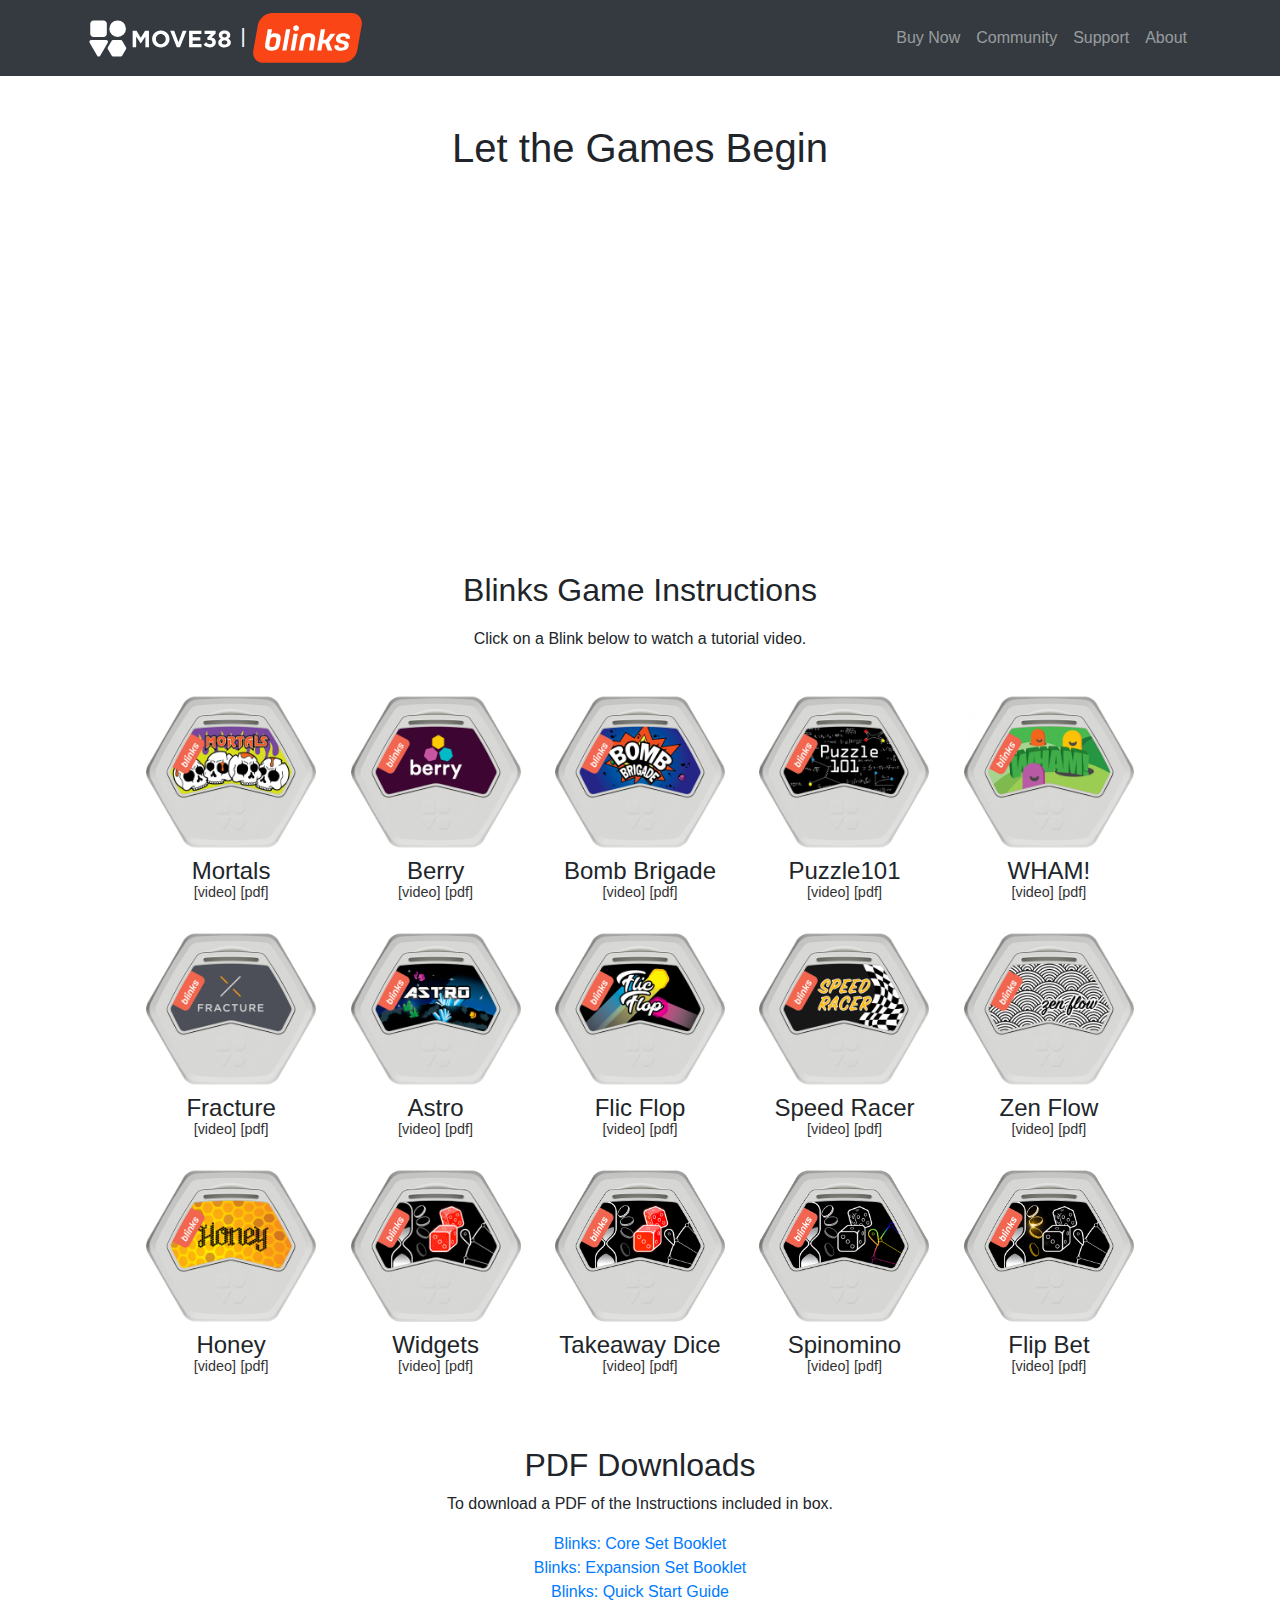
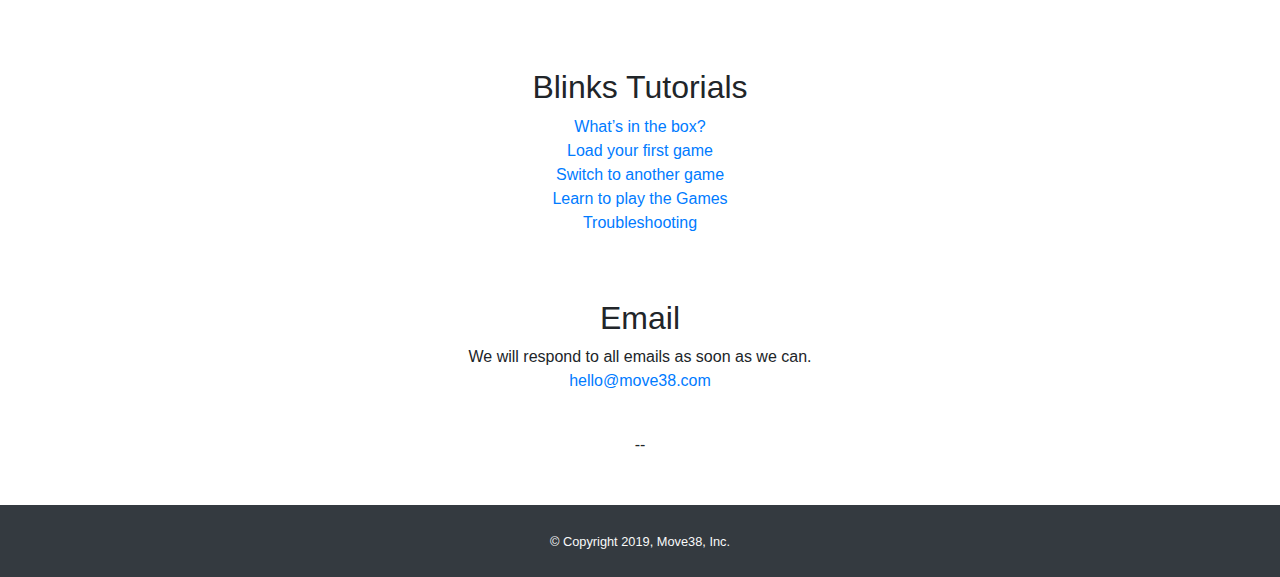
<file: index.html>
<!DOCTYPE html>
<html lang="en">

<head>
	
		<!-- Primary Meta Tags -->
	  <meta charset="utf-8">
	  <title>World's First Smart Tabletop Game System – Let the Games Begin</title>
	<meta name="title" content="World's First Smart Tabletop Game System – Let the Games Begin">
	<meta name="description" content="Get your hands on Blinks. The game system with physical pieces that are intelligent, these next-gen board games bring the best of digital gaming to the social experience of board games.">
	<meta name="author" content="Move38, Inc.">
	
	<!-- Open Graph / Facebook -->
	<meta property="og:type" content="website">
	<meta property="og:url" content="http://blinks.games/">
	<meta property="og:title" content="World's First Smart Tabletop Game System – Let the Games Begin">
	<meta property="og:description" content="Get your hands on Blinks. The game system with physical pieces that are intelligent, these next-gen board games bring the best of digital gaming to the social experience of board games.">
	<meta property="og:image" content="http://blinks.games/Blinks_GettingStarted_Thumb.png">
	
	<!-- Twitter -->
	<meta property="twitter:card" content="summary_large_image">
	<meta property="twitter:url" content="http://blinks.games/">
	<meta property="twitter:title" content="World's First Smart Tabletop Game System – Let the Games Begin">
	<meta property="twitter:description" content="Get your hands on Blinks. The game system with physical pieces that are intelligent, these next-gen board games bring the best of digital gaming to the social experience of board games.">
	<meta property="twitter:image" content="http://blinks.games/Blinks_GettingStarted_Thumb.png">

	<!-- Global site tag (gtag.js) - Google Analytics -->
	<script async src="https://www.googletagmanager.com/gtag/js?id=UA-84685529-1"></script>
	<script>
	  window.dataLayer = window.dataLayer || [];
	  function gtag(){dataLayer.push(arguments);}
	  gtag('js', new Date());
	
	  gtag('config', 'UA-84685529-1');
	</script>

  <!-- Bootstrap core CSS -->
  <link href="vendor/bootstrap/css/bootstrap.min.css" rel="stylesheet">
  <link href="css/style.css?v=001" rel="stylesheet">

</head>

<body>

  <!-- Navigation -->
  <nav class="navbar navbar-expand-lg navbar-dark bg-dark static-top">
    <div class="container">
       <a class="navbar-brand js-scroll-trigger" href="https://www.move38.com"><img height="50px" src="img/Logotype_white.svg"/> |       <img height="50px" src="img/Blinks_logo_stamp.svg"/>
</a>
       <button class="navbar-toggler" type="button" data-toggle="collapse" data-target="#navbarResponsive" aria-controls="navbarResponsive" aria-expanded="false" aria-label="Toggle navigation">
        <span class="navbar-toggler-icon"></span>
      </button>
      <div class="collapse navbar-collapse" id="navbarResponsive">
        <ul class="navbar-nav ml-auto">
          <li class="nav-item">
            <a class="nav-link" href="https://move38.com">Buy Now</a>
          </li>
          <li class="nav-item">
            <a class="nav-link" href="http://community.move38.com/">Community</a>
          </li>
          <li class="nav-item">
            <a class="nav-link" href="http://support.move38.com/">Support
              <span class="sr-only">(current)</span>
            </a>
          </li>
          <li class="nav-item">
            <a class="nav-link" href="https://www.move38.com/teaser/">About</a>
          </li>
        </ul>
      </div>
    </div>
  </nav>

  <!-- Page Content -->
  <div class="container">
    <div class="row">
      <div class="col-lg-12 text-center">
	    <h1 class="mt-5">Let the Games Begin</h1>
<!--         <p class="lead">Let the games begin</p> -->
        
        <iframe width="640" height="360" src="https://www.youtube.com/embed/PQyzGJMQOqY" frameborder="0" allow="accelerometer; autoplay; encrypted-media; gyroscope; picture-in-picture" allowfullscreen></iframe>

<br>        
        <br>
        <h2>Blinks Game Instructions</h2>
        <p class="instructions-intro">Click on a Blink below to watch a tutorial video. 
	        
        </p>
        <div class="game-container">
	        <div class="game">
		        <a href="https://youtu.be/B2nAiiM4-Ow"><img width="200" src="img/gameart/Mortals.png"/></a>
				<h4>Mortals</h4>
		        <a href="https://youtu.be/B2nAiiM4-Ow">[video]</a>
				<a href="https://www.dropbox.com/s/fg3n20s0ak2xll1/Mortals.pdf?dl=0">[pdf]</a>
	        </div>
	        <div class="game">
		        <a href="https://youtu.be/N-gxSN27lIU"><img width="200" src="img/gameart/Berry.png"/></a>
				<h4>Berry</h4>
				<a href="https://youtu.be/N-gxSN27lIU">[video]</a>
				<a href="https://www.dropbox.com/s/zunatf5bkrctjm0/Berry.pdf?dl=0">[pdf]</a>
	        </div>
	        <div class="game">
		    	<a href="https://youtu.be/OJoFONytFAg"><img width="200" src="img/gameart/BombBrigade.png"/></a>
				<h4>Bomb Brigade</h4>
				<a href="https://youtu.be/OJoFONytFAg">[video]</a>
				<a href="https://www.dropbox.com/s/yy3l6zu9h5hyn3b/BombBrigade.pdf?dl=0">[pdf]</a>
	        </div>
	        <div class="game">
		        <a href="https://youtu.be/ZHi60qAy2mc"><img width="200" src="img/gameart/Puzzle101.png"/></a>
				<h4>Puzzle101</h4>
				<a href="https://youtu.be/ZHi60qAy2mc">[video]</a>
				<a href="https://www.dropbox.com/s/ywyy7xlyo9ylyr1/Puzzle101.pdf?dl=0">[pdf]</a>
	        </div>
	        <div class="game">
		        <a href="https://youtu.be/zPlq4BEwlc0"><img width="200" src="img/gameart/Wham.png"/></a>
				<h4>WHAM!</h4>
				<a href="https://youtu.be/zPlq4BEwlc0">[video]</a>
				<a href="https://www.dropbox.com/s/hjml6tx9j7dkm0g/WHAM.pdf?dl=0">[pdf]</a>
	        </div>
	        <div class="game">
		    	<a href="https://youtu.be/a6HqHcluh7Y"><img width="200" src="img/gameart/Fracture.png"/></a>
				<h4>Fracture</h4>
				<a href="https://youtu.be/a6HqHcluh7Y">[video]</a>
				<a href="https://www.dropbox.com/s/wnhcvpvsk2k5qwi/Fracture.pdf?dl=0">[pdf]</a>
	        </div>
	        <div class="game">
		        <a href="https://youtu.be/omJUh8d9GPA"><img width="200" src="img/gameart/Astro.png"/></a>
				<h4>Astro</h4>
				<a href="https://youtu.be/omJUh8d9GPA">[video]</a>
				<a href="https://www.dropbox.com/s/7l0pmn2vix0evjw/Astro.pdf?dl=0">[pdf]</a>
	        </div>
	        <div class="game">
		        <a href="https://youtu.be/6iHSceypkoc"><img width="200" src="img/gameart/FlicFlop.png"/></a>
				<h4>Flic Flop</h4>
				<a href="https://youtu.be/6iHSceypkoc">[video]</a>
				<a href="https://www.dropbox.com/s/uz1jtmcxxtsg4ve/FlicFlop.pdf?dl=0">[pdf]</a>
	        </div>
	        <div class="game">
		    	<a href="https://youtu.be/LnDAajp27Os"><img width="200" src="img/gameart/SpeedRacer.png"/></a>
				<h4>Speed Racer</h4>
				<a href="https://youtu.be/LnDAajp27Os">[video]</a>
				<a href="https://www.dropbox.com/s/dhg3899sfuu95ae/SpeedRacer.pdf?dl=0">[pdf]</a>
	        </div>
	        <div class="game">
		        <a href="https://youtu.be/jnQRpy7SnFQ"><img width="200" src="img/gameart/ZenFlow.png"/></a>
				<h4>Zen Flow</h4>
				<a href="https://youtu.be/jnQRpy7SnFQ">[video]</a>
				<a href="https://www.dropbox.com/s/gnllzcdqjnx29im/ZenFlow.pdf?dl=0">[pdf]</a>
	        </div>
	        <div class="game">
		        <a href="https://youtu.be/jb4thPCO1hM"><img width="200" src="img/gameart/Honey.png"/></a>
				<h4>Honey</h4>
				<a href="https://youtu.be/jb4thPCO1hM">[video]</a>
				<a href="https://www.dropbox.com/s/hi7fk7qzy2rtr1q/Honey.pdf?dl=0">[pdf]</a>
	        </div>
	        <div class="game">
		        <a href="https://youtu.be/rowD9Byubxk"><img width="200" src="img/gameart/Widgets.gif"/></a>
				<h4>Widgets</h4>
				<a href="https://youtu.be/rowD9Byubxk">[video]</a>
				<a href="https://www.dropbox.com/s/73r9ak0zthuotvo/Widgets.pdf?dl=0">[pdf]</a>
	        </div>
	        <div class="game">
		        <a href="https://youtu.be/rowD9Byubxk"><img width="200" src="img/gameart/Widgets-TakeawayDice.png"/></a>
				<h4>Takeaway Dice</h4>
				<a href="https://youtu.be/Qo3UWfHid_A">[video]</a>
				<a href="https://www.dropbox.com/s/201q6akr6bnf8ei/TakeawayDice.pdf?dl=0">[pdf]</a>
	        </div>
	        	        <div class="game">
		        <a href="https://youtu.be/rowD9Byubxk"><img width="200" src="img/gameart/Widgets-Spinomino.png"/></a>
				<h4>Spinomino</h4>
				<a href="https://youtu.be/FOuRC_HXx8Y">[video]</a>
				<a href="https://www.dropbox.com/s/flwp4ad6gu08yz7/FlipBetSpinomino.pdf?dl=0">[pdf]</a>
	        </div>
	        <div class="game">
		        <a href="https://youtu.be/rowD9Byubxk"><img width="200" src="img/gameart/Widgets-FlipBet.png"/></a>
				<h4>Flip Bet</h4>
				<a href="https://youtu.be/jGo5aILFbRk">[video]</a>
				<a href="https://www.dropbox.com/s/flwp4ad6gu08yz7/FlipBetSpinomino.pdf?dl=0">[pdf]</a>
	        </div>
        </div>
        
        <br>
        <br>
        <h2>PDF Downloads</h2>
        <p>To download a PDF of the Instructions included in box.</p>
        <ul class="list-unstyled">
	        <li><a href="https://www.dropbox.com/s/1vde3kkc4c9qs7g/Blinks%20Instructions%20-%20Core%20Set.pdf?dl=0">Blinks: Core Set Booklet</a></li>
	        <li><a href="https://www.dropbox.com/s/n35m31uk0t014pd/Blinks%20Instructions%20-%20Expansion%20Set.pdf?dl=0">Blinks: Expansion Set Booklet</a></li>
	        <li><a href="https://www.dropbox.com/s/qt0q553g9s0y8b6/Blinks-QuickStartGuide_FINAL.pdf?dl=0">Blinks: Quick Start Guide</a></li>
        </ul>
	    <br>
	    <br>    
        
        <h2>Blinks Tutorials</h2>
        <ul class="list-unstyled">
			<li><a href="#">What’s in the box?</a></li>
			<li><a href="https://www.youtube.com/watch?v=PQyzGJMQOqY">Load your first game</a></li>
			<li><a href="https://www.youtube.com/watch?v=PQyzGJMQOqY&feature=youtu.be&t=36">Switch to another game</a></li>
			<li><a href="https://www.youtube.com/playlist?list=PL12oS6oNgRNQXR-ExdIM8BzHkzqJjPrE5">Learn to play the Games</a></li>
			<li><a href="https://www.youtube.com/watch?v=PQyzGJMQOqY&feature=youtu.be&t=122">Troubleshooting</a></li>
        </ul>
                
        <br>
        <br>
        <h2>Email</h2>
        <ul class="list-unstyled">
	        <li>We will respond to all emails as soon as we can.</li>
	        <li><a href="mailto:hello@move38.com">hello@move38.com</a></li>
        </ul>

		<br>--<br><br><br>
        
      </div>
    </div>
 </div>
 
 <div class="row bg-dark text-light">
	 <div class="col-lg-12 text-center">
		<br>
        <small>&copy; Copyright 2019, Move38, Inc.</small>
        <br><br>
	 </div>
 </div>

  <!-- Bootstrap core JavaScript -->
  <script src="vendor/jquery/jquery.slim.min.js"></script>
  <script src="vendor/bootstrap/js/bootstrap.bundle.min.js"></script>

</body>

</html>
</file>
<file: css/style.css>
/*
	Custom CSS for Game's Page
	*/

.game{
	display: inline-block;
	width: 200px;
	padding: 0px;
	margin:0 0 20px 0;
}

.game img{
	padding: 0 15px;
}

.game a {
	color: #333;
	font-size: .9em;
}

.game a:hover {
	color: #FA4716;
	font-size: .9em;
}

.game h4 {
	margin-bottom: -6px;
}

.instructions-intro {
	padding: 10px 0 20px 0;
	max-width: 680px;
	margin-left: auto;
	margin-right: auto;
}

.code {
	font-family: Courier, monospace;
	background: #efefef;
	padding: 4px;
	font-size: .8em;
}

.dev-step {
	padding: 20px;
	border: #eee 1px solid;
}

.dev-step li {
	padding: 10px 0;
}

.api-list {
	list-style: none; 
	text-align: left;
	padding: 0;
}

.api-list li {
	margin: 0;
	padding: 0;
}

.variable {
	color: #ACF;
}

.api-group {
	display: block;
	clear: both;
}

.no-border {
	border: none !important;
}
</file>
